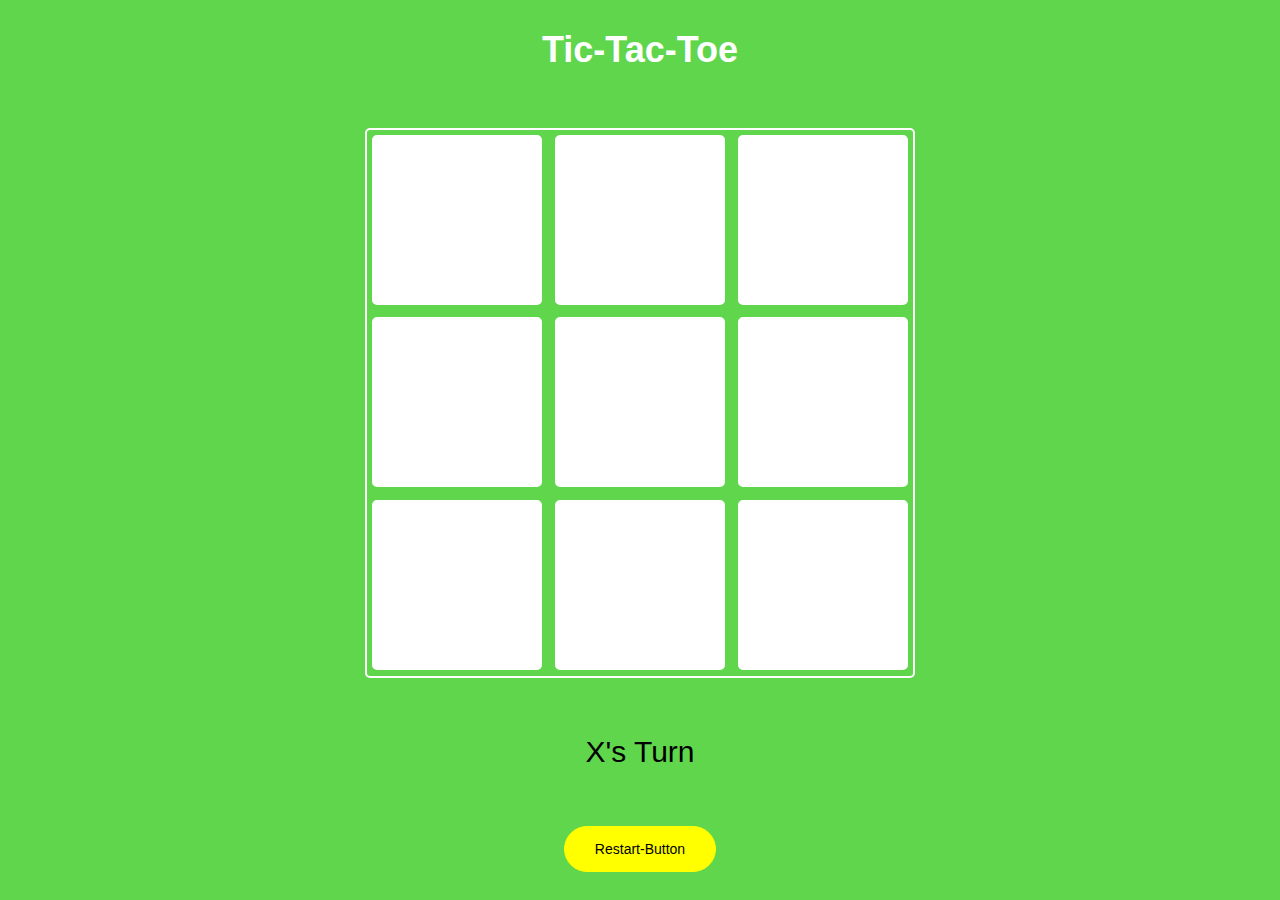
<file: tic-tac-toe/index.html>
<!DOCTYPE html>
<html lang="en">
<head>
     <meta charset="UTF-8">
     <meta name="viewport" content="width=device-width, initial-scale=1.0">
     <title>Tic-Tac-Toe</title>
     <link rel="stylesheet" href="style.css">
</head>
<body>
     <div id="wrapper">
          <h1>Tic-Tac-Toe</h1>

          <div class="board">
               <div class="square" id="square1"></div>
               <div class="square" id="square2"></div>
               <div class="square" id="square3"></div>
               <div class="square" id="square4"></div>
               <div class="square" id="square5"></div>
               <div class="square" id="square6"></div>
               <div class="square" id="square7"></div>
               <div class="square" id="square8"></div>
               <div class="square" id="square9"></div>
          </div>
          <p id="message"></p>
          <button>Restart-Button</button>
     </div>
     <script src="script.js"></script>
</body>
</html>
</file>
<file: tic-tac-toe/style.css>
*{
     margin: 0;
     padding: 0;
     box-sizing: border-box;
}
html{
     font-size:62.5%;
}
body,html{
     height: 100vh;
     width: 100vw;
     color:white;
     font-family: Verdana, Geneva, Tahoma, sans-serif;
}
#wrapper{
     height: 100%;
     width: 100%;
     background-color: #5fd64c;
     display: grid;
     place-items: center;
}
h1{
     font-size:3.6rem;
}
.board{
     border:2px solid white;
     border-radius: 5px;
     height: 550px;
     width: 550px;
     display: grid;
     grid-template-columns: repeat(3,1fr);
     grid-template-rows: repeat(3,1fr);
     grid-gap: 0.2rem;
     place-items:center;
}
.square{
     height: 170px;
     width: 170px;
     border:2px solid white;
     border-radius: 5px;
     background-color: #fff;
     color:black;
     font-size:4.5rem;
     display: grid;
     place-items: center;
}
#message{
     color:black;
     font-size:3rem;
}
button{
     background-color: yellow;
     padding-inline:3rem;
     padding-block: 1.4rem;
     border:1px solid yellow;
     font-size:1.4rem;
     border-radius: 3rem;
     transition:background-color 100ms ease;
}
button:hover{
     background-color: rgb(239, 239, 93);
     cursor:pointer;
}
</file>
